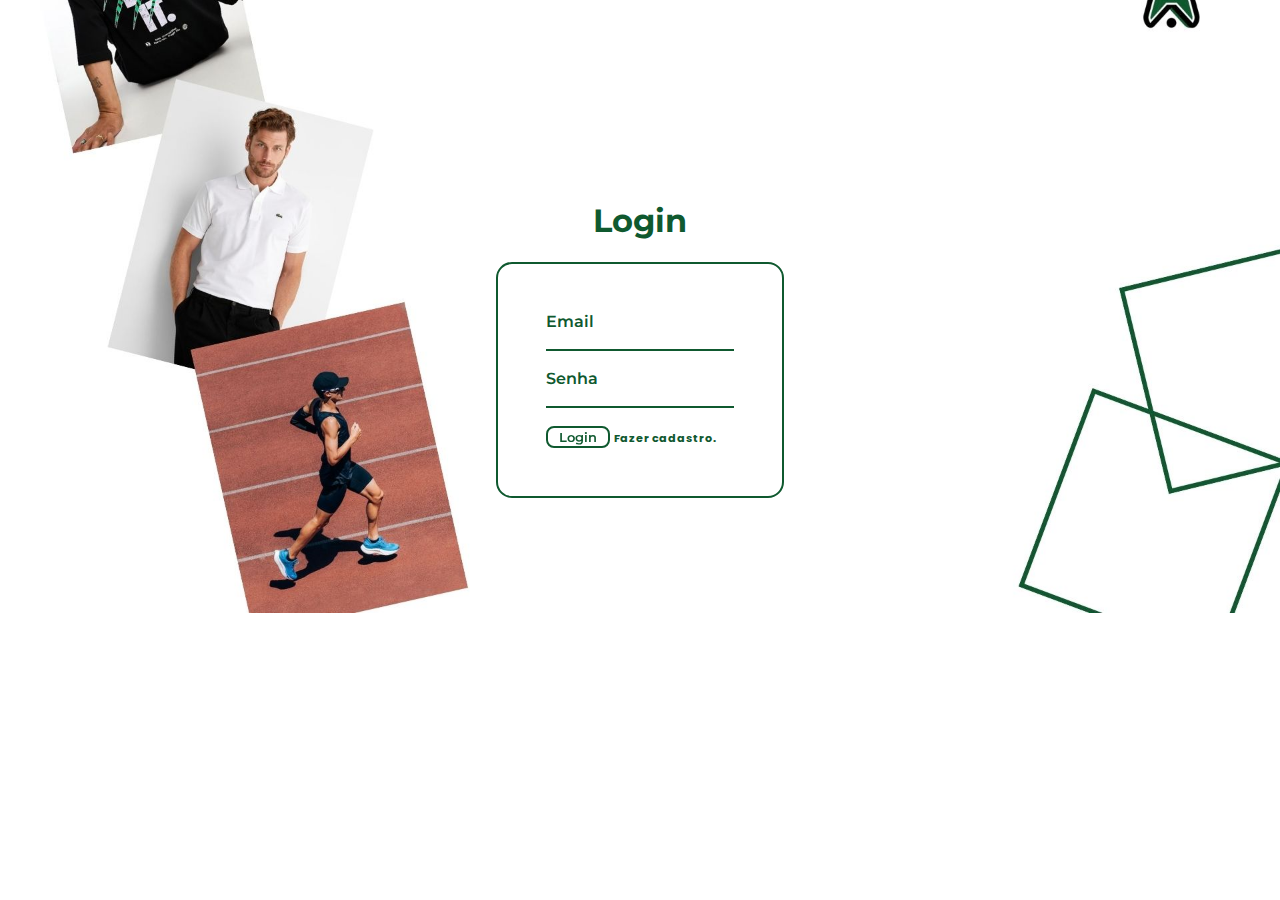
<file: html/pagina-de-login.html>
<!DOCTYPE html>
<html lang="pt-BR">

<head>
    <meta charset="UTF-8">
    <meta name="viewport" content="width=device-width, initial-scale=1.0">

    <link rel="preconnect" href="https://fonts.googleapis.com">
    <link rel="preconnect" href="https://fonts.gstatic.com" crossorigin>
    <link
        href="https://fonts.googleapis.com/css2?family=Montserrat:ital,wght@0,100..900;1,100..900&family=Poppins:ital,wght@0,100;0,200;0,300;0,400;0,500;0,600;0,700;0,800;0,900;1,100;1,200;1,300;1,400;1,500;1,600;1,700;1,800;1,900&display=swap"
        rel="stylesheet">

    <link rel="preconnect" href="https://fonts.googleapis.com">
    <link rel="preconnect" href="https://fonts.gstatic.com" crossorigin>
    <link
        href="https://fonts.googleapis.com/css2?family=Montserrat:ital,wght@0,100..900;1,100..900&family=Poppins:ital,wght@0,100;0,200;0,300;0,400;0,500;0,600;0,700;0,800;0,900;1,100;1,200;1,300;1,400;1,500;1,600;1,700;1,800;1,900&display=swap"
        rel="stylesheet">

    <link rel="stylesheet" href="../css/pagina-de-login.css">
    <link rel="stylesheet" href="../css/responsividade.css">
    <link rel="icon" type="image/png" href="../assents/header/logo.png">
    <title>Login</title>
</head>

<body>
    <div class="card-login">
        <div class="titulo-form">
            <h1>Login</h1>
        </div>
        <form id="loginForm">
            <label for="email">Email</label><br>
            <input type="email" id="email" required><br><br>
            <label for="password">Senha</label><br>
            <input type="password" id="password" required><br><br>
            <button id="cad" type="submit">Login</button>
            <a href="./pagina-de-login.html">
                Fazer cadastro.
            </a>
        </form>
    </div>

    <script src="../Js/capturar-email-no-forms.Js"></script>
</body>

</html>
</file>
<file: css/pagina-de-login.css>
body {
    background-image: url('../assents/Fundo\ login.jpg');
    background-size: cover;
    background-position: center;
    background-repeat: no-repeat;
}

.card-login {
    display: grid;
    justify-content: center;
    margin-top: 20dvh;
}

.titulo-form{
    display: flex;
    justify-content: center;
}

.titulo-form h1{
    font-family: "Montserrat", sans-serif;
    color: #0F592F;
}

#loginForm{
    padding: 3rem;
    justify-content: center;
    border-radius: 1rem;
    border: 2px solid #0F592F;
}

label{
    font-family: "Montserrat", sans-serif;
    color: #0F592F;
    font-weight: 600;
}

input{
    border: none;
    border-bottom: 2px solid #0F592F;
    outline: none;
    color: #0F592F;
    font-family: "Montserrat", sans-serif;
}

#cad{
  align-items: center;
  width: 4rem;
  background-color: transparent;
  border: 2px solid #0F592F;
  backdrop-filter: blur(20px);
  color: #0F592F;
  font-family: "Montserrat", sans-serif;
  font-weight: 600;
  border-radius: 0.5rem;
}

a{
    border: none;
    background-color: transparent;
    color: #0F592F;
    font-size: 0.7rem;
    font-weight: 700;
    text-decoration: none;
    font-family: "Poppins", system-ui;
}
</file>
<file: css/responsividade.css>
@media(min-width: 320px) and (max-width: 720px) {

    body{
        overflow-x: hidden;
    }

    /* parte de header */
     .active {
        padding: 1rem;
        font-size: 1rem;
    }

    .logo img {
        display: none;
    }

    header {
        display: block;
    }

    .pesquisar ion-icon {
        font-size: 2rem;
    }

    .pesquisar {
        margin-bottom: 1rem;
        display: flex;
        justify-content: center;
        align-items: center;
    }


    header .login {
        display: flex;
        justify-content: center;
        align-items: center;
    }

    button {
        font-size: 1rem;
        width: 4rem;
    }

    #btn-login {
        width: 4.5rem;
    }

    /* pagina principal */
    .pg-principal {
        margin-bottom: 10rem;
    }

    .carrosel-content {
        gap: 1rem;
    }

    .carrosel-content .img img{
        width: 3rem;
    }

    @keyframes carrosel {

        0% {
            transform: translateX(0%);
        }
    
        100% {
            transform: translateX(0%);
        }
    }

    /* parte da pagina de promoções */

    .pg-promocao {
        margin-bottom: 10rem;
    }

    .card1{
        width: 30rem;
    }

    .card2{
        width: 20rem;
        margin-bottom: 4rem;
    }

    .card3{
        width: 20rem;
    }

    .card1 img {
        width: 30rem;
    }

    .card2 img {
        width: 20rem;
    }

    .card3 img {
        width: 20rem;
    }

    .parte-de-baixo h1 {
        width: 20rem;
        margin: 0;
    }

    .card-de-cima {
        display: block;
    }

    .parte-de-baixo {
        display: block;
    }

    .carousel-images {
        width: 15rem;
    }

    .carousel-images img {
        width: 15rem;
    }


    /* parte de pagina de recomendações */

    .card-recomendacoes .card1 {
        width: 10rem;
    }

    .card-recomendacoes .card1 img {
        width: 10rem;
    }

    .card-recomendacoes .card2 {
        width: 10rem;
    }

    .card-recomendacoes .card2 img {
        width: 10rem;
    }

    .card-recomendacoes .card3 {
        width: 10rem;
    }

    .card-recomendacoes .card3 img {
        width: 10rem;
    }

    .card-recomendacoes .card4 {
        width: 10rem;
    }

    .card-recomendacoes .card4 img {
        width: 10rem;
    }

    .card-recomendacoes {
        display: flex;
        justify-content: space-between;
    }

    .texto-recomendacoes h1 {
        font-size: 2rem;
    }
    .descricao-recomendacoes{
        margin: 1rem;
    }
    .descricao-recomendacoes h1{
        font-size: 1rem;
    }
    
    .descricao-recomendacoes p{
        font-size: 1rem;
    }

    /* parte da pagina de login */
    body{
        background-image: none;
    }
}
</file>
